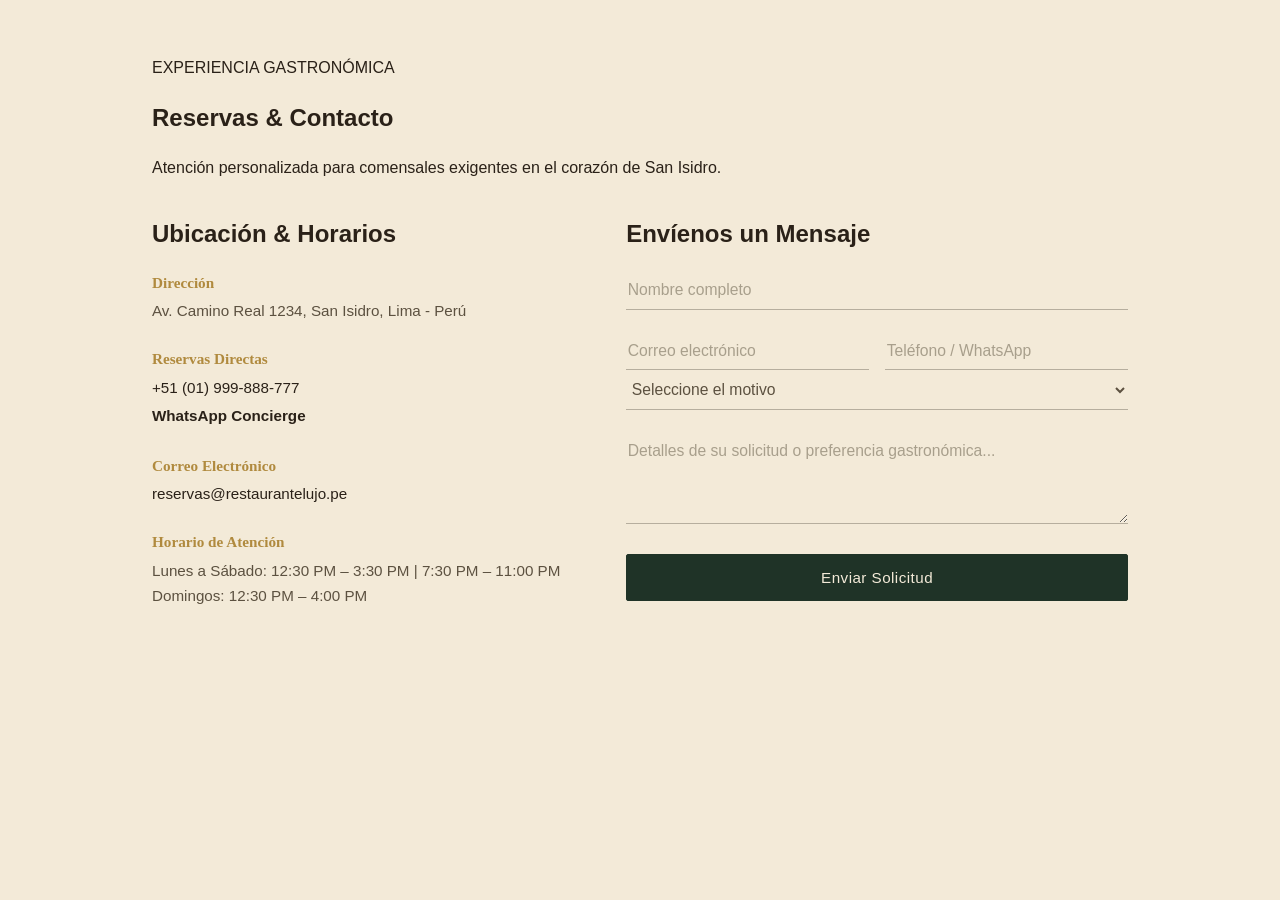
<file: contacto.html>
<!DOCTYPE html>
<html lang="es">
<head>
  <meta charset="UTF-8">
  <meta name="viewport" content="width=device-width, initial-scale=1.0">
  <title>Contacto | Restaurante de Lujo Lima</title>
  <link rel="stylesheet" href="estilos-contacto.css">
  <link href="https://fonts.googleapis.com/css2?family=Montserrat:wght@300;400;500&family=Playfair+Display:ital,wght@0,600;1,400&display=swap" rel="stylesheet">
</head>
<body>

  <section class="contact-section">
    <div class="container">
      
      <header class="section-header">
        <span class="subtitle">EXPERIENCIA GASTRONÓMICA</span>
        <h1>Reservas & Contacto</h1>
        <p>Atención personalizada para comensales exigentes en el corazón de San Isidro.</p>
      </header>

      <div class="contact-grid">
        <div class="contact-info">
          <h2>Ubicación & Horarios</h2>
          
          <div class="info-item">
            <strong>Dirección</strong>
            <p>Av. Camino Real 1234, San Isidro, Lima - Perú</p>
          </div>

          <div class="info-item">
            <strong>Reservas Directas</strong>
            <p><a href="tel:+511999888777">+51 (01) 999-888-777</a></p>
            <p><a href="https://wa.me/51999888777" target="_blank" class="whatsapp-link">WhatsApp Concierge</a></p>
          </div>

          <div class="info-item">
            <strong>Correo Electrónico</strong>
            <p><a href="mailto:reservas@restaurantelujo.pe">reservas@restaurantelujo.pe</a></p>
          </div>

          <div class="info-item">
            <strong>Horario de Atención</strong>
            <p>Lunes a Sábado: 12:30 PM – 3:30 PM | 7:30 PM – 11:00 PM</p>
            <p>Domingos: 12:30 PM – 4:00 PM</p>
          </div>
        </div>

        <div class="contact-form-container">
          <h2>Envíenos un Mensaje</h2>
          <form class="contact-form" action="#" method="POST">
            <div class="form-group">
              <input type="text" id="name" name="name" placeholder="Nombre completo" required>
            </div>
            
            <div class="form-group grid-2">
              <input type="email" id="email" name="email" placeholder="Correo electrónico" required>
              <input type="tel" id="phone" name="phone" placeholder="Teléfono / WhatsApp" required>
            </div>

            <div class="form-group">
              <select id="subject" name="subject" required>
                <option value="" disabled selected>Seleccione el motivo</option>
                <option value="reserva">Reserva Especial / Evento Privado</option>
                <option value="corporativo">Cenas Corporativas</option>
                <option value="prensa">Prensa & Relaciones Públicas</option>
                <option value="consulta">Consulta General</option>
              </select>
            </div>

            <div class="form-group">
              <textarea id="message" name="message" rows="4" placeholder="Detalles de su solicitud o preferencia gastronómica..." required></textarea>
            </div>

            <button type="submit" class="btn-submit">Enviar Solicitud</button>
          </form>
        </div>
      </div>
    </div>
  </section>

</body>
</html>
</file>
<file: estilos-contacto.css>
:root {
  --green-deep: #1f3327;
  --green-mid: #2b4536;
  --parchment: #f3ead8;
  --ink: #2a2118;
  --ink-soft: #5c5140;
  --gold: #b08a3e;

  --font-display: "Fraunces", serif;
  --font-body: "Work Sans", sans-serif;
}

* {
  box-sizing: border-box;
}

html {
  scroll-behavior: smooth;
}

body {
  margin: 0;
  background: var(--parchment);
  color: var(--ink);
  font-family: var(--font-body);
  line-height: 1.5;
}

a {
  color: inherit;
  text-decoration: none;
}

/* ---------- Header ---------- */

.site-header {
  display: flex;
  align-items: center;
  justify-content: space-between;
  padding: 1.25rem 2rem;
  background: var(--green-deep);
  color: var(--parchment);
  position: sticky;
  top: 0;
  z-index: 10;
}

.brand {
  display: flex;
  align-items: center;
  gap: 0.7rem;
}

.brand-mark {
  font-family: var(--font-display);
  font-size: 1.3rem;
  font-style: italic;
  color: var(--gold);
}

.brand-name {
  font-family: var(--font-display);
  font-size: 1.2rem;
  font-weight: 600;
  letter-spacing: 0.01em;
}

.site-nav {
  display: flex;
  gap: 1.75rem;
  font-size: 0.95rem;
}

.site-nav a {
  padding-bottom: 0.2rem;
  border-bottom: 1px solid transparent;
  transition: border-color 0.2s ease, color 0.2s ease;
}

.site-nav a:hover {
  border-color: var(--gold);
}

.site-nav a.active {
  color: var(--gold);
  border-color: var(--gold);
}

.nav-toggle {
  display: none;
  flex-direction: column;
  justify-content: center;
  gap: 5px;
  width: 2.2rem;
  height: 2.2rem;
  background: none;
  border: none;
  cursor: pointer;
}

.nav-toggle span {
  display: block;
  height: 2px;
  background: var(--parchment);
  border-radius: 2px;
}

/* ---------- Hero ---------- */

.hero {
  position: relative;
  height: 55vh;
  min-height: 20rem;
  max-height: 26rem;
  overflow: hidden;
  color: var(--parchment);
}

.hero-image {
  position: absolute;
  inset: 0;
  width: 100%;
  height: 100%;
  object-fit: cover;
}

.hero-overlay {
  position: absolute;
  inset: 0;
  display: flex;
  flex-direction: column;
  align-items: center;
  justify-content: center;
  text-align: center;
  padding: 2rem;
  background: linear-gradient(
    180deg,
    rgba(31, 51, 39, 0.55) 0%,
    rgba(31, 51, 39, 0.78) 100%
  );
}

.hero-kicker {
  margin: 0 0 0.6rem;
  color: var(--gold);
  font-size: 0.9rem;
  letter-spacing: 0.04em;
}

.hero h1 {
  font-family: var(--font-display);
  font-size: clamp(2.2rem, 5vw, 3.2rem);
  margin: 0 0 0.75rem;
  font-weight: 600;
}

.hero-text {
  max-width: 34rem;
  margin: 0 auto;
  color: #d9d2bf;
  font-size: 1.02rem;
}

/* ---------- Contact section ---------- */

.contact-section {
  max-width: 64rem;
  margin: 0 auto;
  padding: 3.5rem 1.5rem 4rem;
}

.contact-grid {
  display: grid;
  grid-template-columns: 1fr 1.2fr;
  gap: 3.5rem;
}

.group-title {
  font-family: var(--font-display);
  font-size: 1.35rem;
  font-weight: 600;
  color: var(--ink);
  border-bottom: 1px solid rgba(176, 138, 62, 0.35);
  padding-bottom: 0.75rem;
  margin-bottom: 1.75rem;
}

/* -- Contact info column -- */

.info-item {
  margin-bottom: 1.6rem;
}

.info-item strong {
  display: block;
  font-family: var(--font-display);
  font-size: 0.95rem;
  color: var(--gold);
  margin-bottom: 0.35rem;
}

.info-item p {
  margin: 0.15rem 0;
  color: var(--ink-soft);
  font-size: 0.95rem;
}

.info-item a {
  color: var(--ink);
  border-bottom: 1px solid transparent;
  transition: border-color 0.2s ease, color 0.2s ease;
}

.info-item a:hover {
  color: var(--green-deep);
  border-color: var(--gold);
}

.whatsapp-link {
  display: inline-block;
  margin-top: 0.2rem;
  font-weight: 600;
}

/* -- Contact form column -- */

.contact-form .form-group {
  margin-bottom: 1.4rem;
}

.contact-form .grid-2 {
  display: grid;
  grid-template-columns: 1fr 1fr;
  gap: 1rem;
  margin-bottom: 0;
}

.contact-form input,
.contact-form select,
.contact-form textarea {
  width: 100%;
  font-family: var(--font-body);
  font-size: 0.98rem;
  color: var(--ink);
  background: transparent;
  border: none;
  border-bottom: 1px solid rgba(42, 33, 24, 0.3);
  padding: 0.6rem 0.1rem;
  transition: border-color 0.2s ease;
}

.contact-form textarea {
  resize: vertical;
  min-height: 5rem;
}

.contact-form input:focus,
.contact-form select:focus,
.contact-form textarea:focus {
  outline: none;
  border-color: var(--gold);
}

.contact-form input::placeholder,
.contact-form textarea::placeholder {
  color: #a89f8c;
}

.contact-form select {
  color: var(--ink-soft);
  cursor: pointer;
}

.btn-submit {
  display: block;
  width: 100%;
  margin-top: 0.5rem;
  padding: 0.9rem 1.5rem;
  font-family: var(--font-body);
  font-size: 0.95rem;
  letter-spacing: 0.03em;
  color: var(--parchment);
  background: var(--green-deep);
  border: 1px solid var(--green-deep);
  border-radius: 2px;
  cursor: pointer;
  transition: background 0.2s ease, color 0.2s ease;
}

.btn-submit:hover {
  background: transparent;
  color: var(--green-deep);
}

.form-feedback {
  margin-top: 1.25rem;
  text-align: center;
  color: var(--green-deep);
  font-size: 0.95rem;
  font-style: italic;
}

/* ---------- Footer ---------- */

.site-footer {
  background: var(--green-deep);
  color: #d9d2bf;
  padding: 2rem;
  text-align: center;
}

.footer-nav {
  display: flex;
  justify-content: center;
  gap: 1.5rem;
  flex-wrap: wrap;
  margin-bottom: 0.9rem;
  font-size: 0.9rem;
}

.footer-nav a:hover {
  color: var(--gold);
}

.footer-note {
  margin: 0;
  font-size: 0.8rem;
  color: #a9a08c;
}

/* ---------- Responsive ---------- */

@media (max-width: 860px) {
  .contact-grid {
    grid-template-columns: 1fr;
    gap: 3rem;
  }
}

@media (max-width: 720px) {
  .nav-toggle {
    display: flex;
  }

  .site-nav {
    position: absolute;
    top: 100%;
    left: 0;
    right: 0;
    background: var(--green-deep);
    flex-direction: column;
    gap: 0;
    max-height: 0;
    overflow: hidden;
    transition: max-height 0.25s ease;
  }

  .site-nav.open {
    max-height: 20rem;
  }

  .site-nav a {
    padding: 0.9rem 2rem;
    border-bottom: 1px solid rgba(255, 255, 255, 0.08);
  }

  .contact-form .grid-2 {
    grid-template-columns: 1fr;
  }
}

@media (prefers-reduced-motion: reduce) {
  html {
    scroll-behavior: auto;
  }
  * {
    transition: none !important;
  }
}

:focus-visible {
  outline: 2px solid var(--gold);
  outline-offset: 2px;
}
</file>
